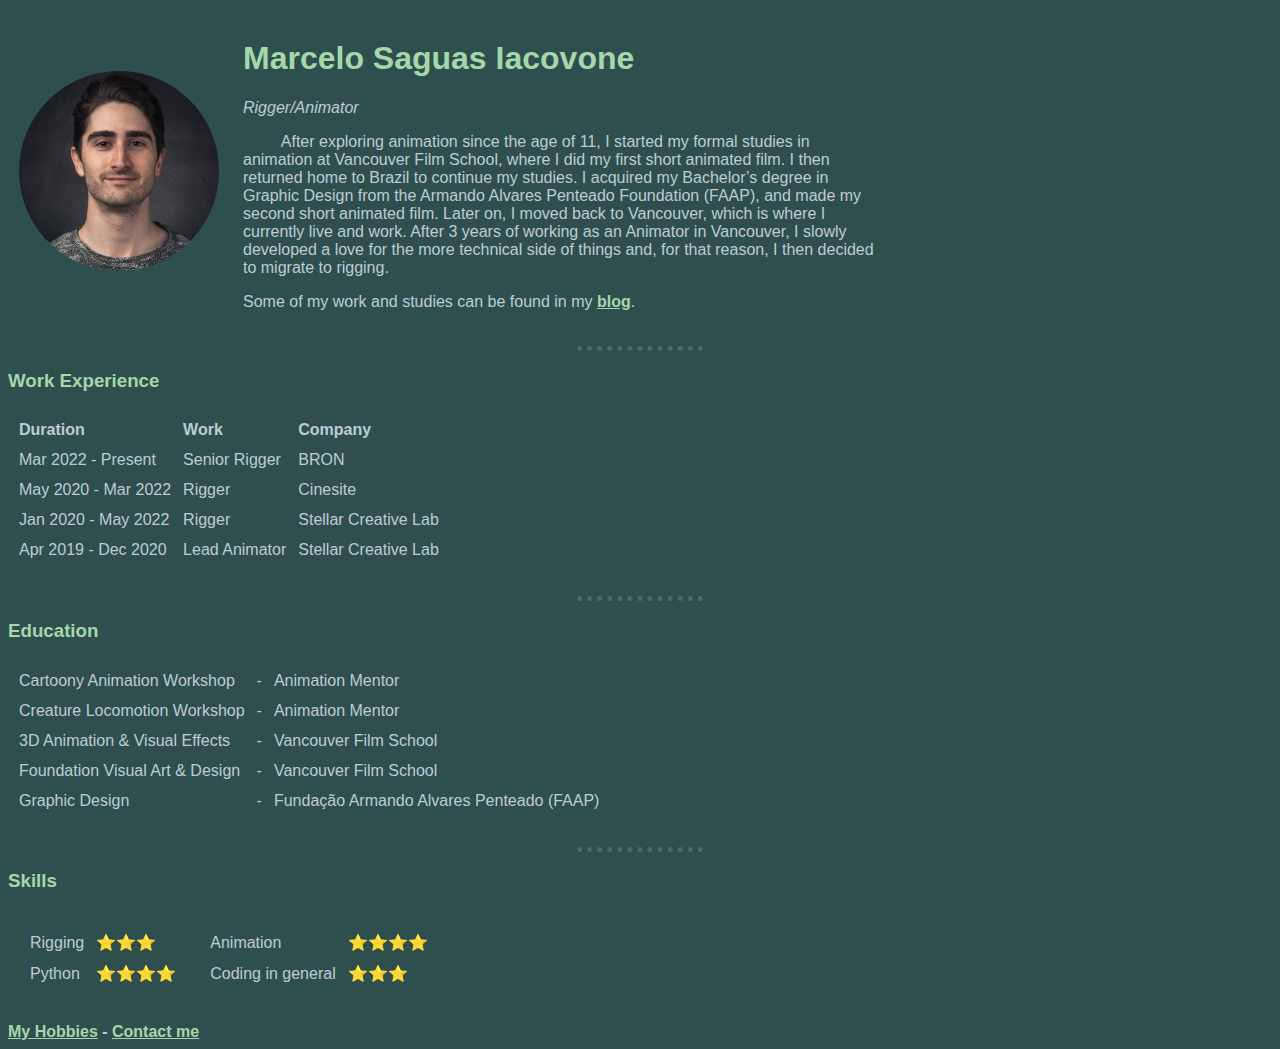
<file: index.html>
<!DOCTYPE html>
<html lang="en">
<head>
    <meta charset="utf-8">
    <title>Marcelo's personal Site</title>
    <link rel="stylesheet" href="css/styles.css">
<body>
<table>
    <tr>
        <td><img src="images/marcelo.png" alt="marcelo profile picture">
        </td>
        <td>
        <td><h1>Marcelo Saguas Iacovone</h1>
            <p><em>Rigger/Animator</em></p>

            <p style="text-indent:1cm;">After exploring animation since the age of 11, I started my formal studies in
                animation at Vancouver Film
                School,
                where I did my first short animated film. I then returned home to Brazil to continue my studies. I
                acquired my
                Bachelor’s degree in Graphic Design from the Armando Alvares Penteado Foundation (FAAP), and made my
                second short
                animated film. Later on, I moved back to Vancouver, which is where I currently live and work. After 3
                years of
                working as an Animator in Vancouver, I slowly developed a love for the more technical side of things
                and, for that
                reason, I then decided to migrate to rigging. </p>
            <p>Some of my work and studies can be found in my <strong><a
                    href="https://www.chelloiaco.com">blog</a></strong>.</p>
        </td>
    </tr>
</table>
<hr>

<h3>Work Experience</h3>
<table>
    <thead>
    <tr>
        <th>Duration</th>
        <th>Work</th>
        <th>Company</th>
    </tr>
    </thead>
    <tbody>
    <tr>
        <td>Mar 2022 - Present</td>
        <td>Senior Rigger</td>
        <td>BRON</td>
    </tr>
    <tr>
        <td>May 2020 - Mar 2022</td>
        <td>Rigger</td>
        <td>Cinesite</td>
    </tr>
    <tr>
        <td>Jan 2020 - May 2022</td>
        <td>Rigger</td>
        <td>Stellar Creative Lab</td>
    </tr>
    <tr>
        <td>Apr 2019 - Dec 2020</td>
        <td>Lead Animator</td>
        <td>Stellar Creative Lab</td>

    </tr>
    </tbody>
</table>
<br>
<hr>

<h3>Education</h3>
<table>
    <tr>
        <td>Cartoony Animation Workshop</td>
        <td>-</td>
        <td>Animation Mentor</td>
    </tr>
    <tr>
        <td>Creature Locomotion Workshop</td>
        <td>-</td>
        <td>Animation Mentor</td>
    </tr>
    <tr>
        <td>3D Animation & Visual Effects</td>
        <td>-</td>
        <td>Vancouver Film School</td>
    </tr>
    <tr>
        <td>Foundation Visual Art & Design</td>
        <td>-</td>
        <td>Vancouver Film School</td>
    </tr>
    <tr>
        <td>Graphic Design</td>
        <td>-</td>
        <td>Fundação Armando Alvares Penteado (FAAP)</td>
    </tr>
</table>
<br>
<hr>

<h3>Skills</h3>
<table>
    <tr>
        <td>
            <table>
                <tr>
                    <td>Rigging</td>
                    <td>⭐⭐⭐</td>
                </tr>
                <tr>
                    <td>Python</td>
                    <td>⭐⭐⭐⭐</td>
                </tr>
            </table>
        </td>
        <td>
            <table>
                <tr>
                    <td>Animation</td>
                    <td>⭐⭐⭐⭐</td>
                </tr>
                <tr>
                    <td>Coding in general</td>
                    <td>⭐⭐⭐</td>
                </tr>
            </table>
        </td>
    </tr>
</table>
<br>

<strong><a href="hobbies.html">My Hobbies</a> - <a href="mailto:marceloiaco@gmail.com" target="_blank">Contact
    me</a></strong>
</body>
</html>
</file>
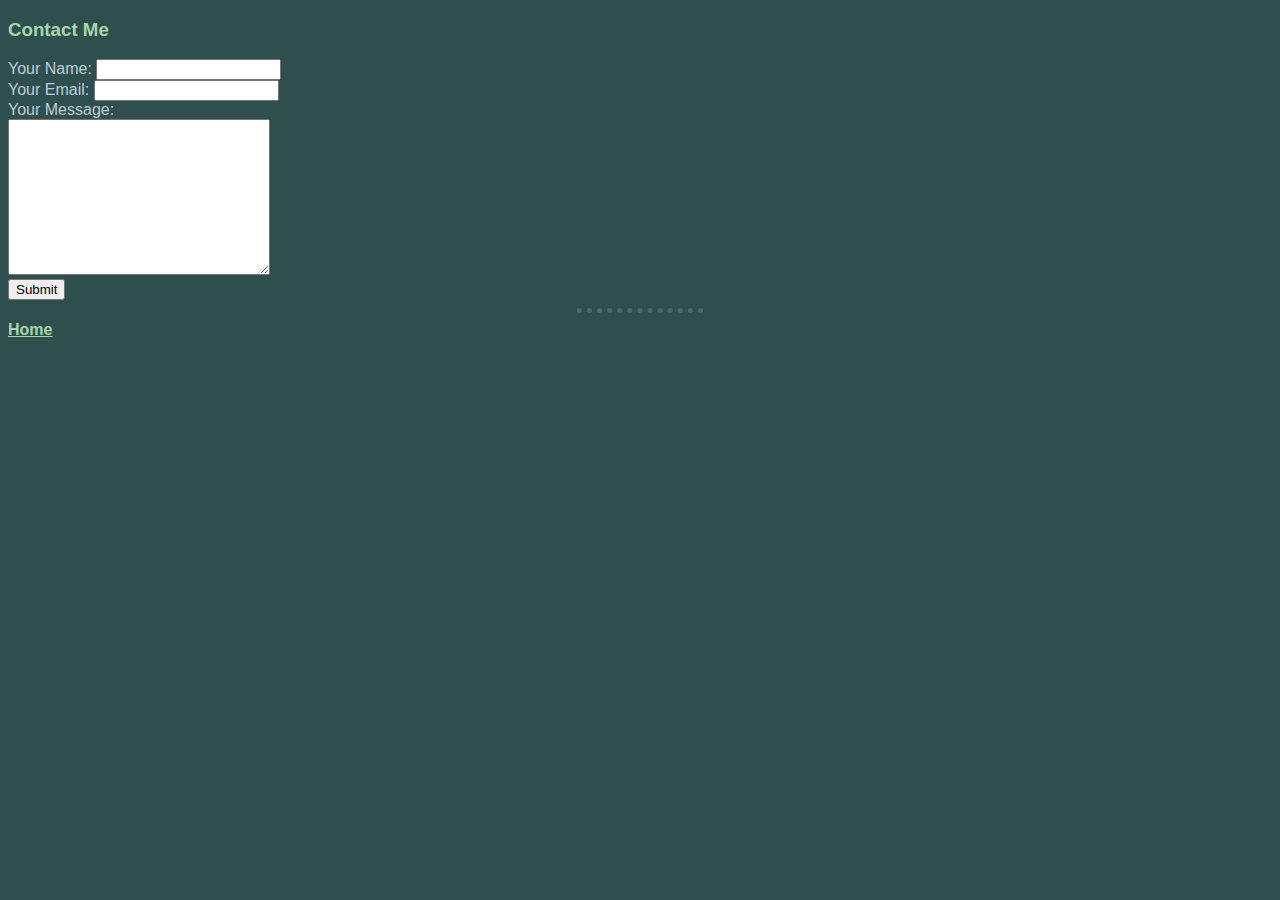
<file: contact.html>
<!DOCTYPE html>
<html lang="en">
<head>
    <meta charset="UTF-8">
    <title>Contact</title>
    <link rel="stylesheet" href="css/styles.css">
</head>
<body>
<h3>Contact Me</h3>
<!--<p><strong>Telephone:</strong> 778 939 5576</p>
<p><strong>email:</strong> chelloiaco@gmail.com</p> -->

<form action="mailto:marceloiaco@gmail.com" target="_blank" method="post" enctype="text/plain">
    <label>Your Name:</label>
    <input type="text" name="yourName">
    <br>
    <label>Your Email:</label>
    <input type="email" name="yourEmail">
    <br>
    <label>Your Message:</label>
    <br>
    <textarea name="yourMessage" cols="30" rows="10"></textarea>
    <br>
    <input type="submit">
</form>

<hr>
<strong><a href="index.html">Home</a></strong>
</body>
</html>
</file>
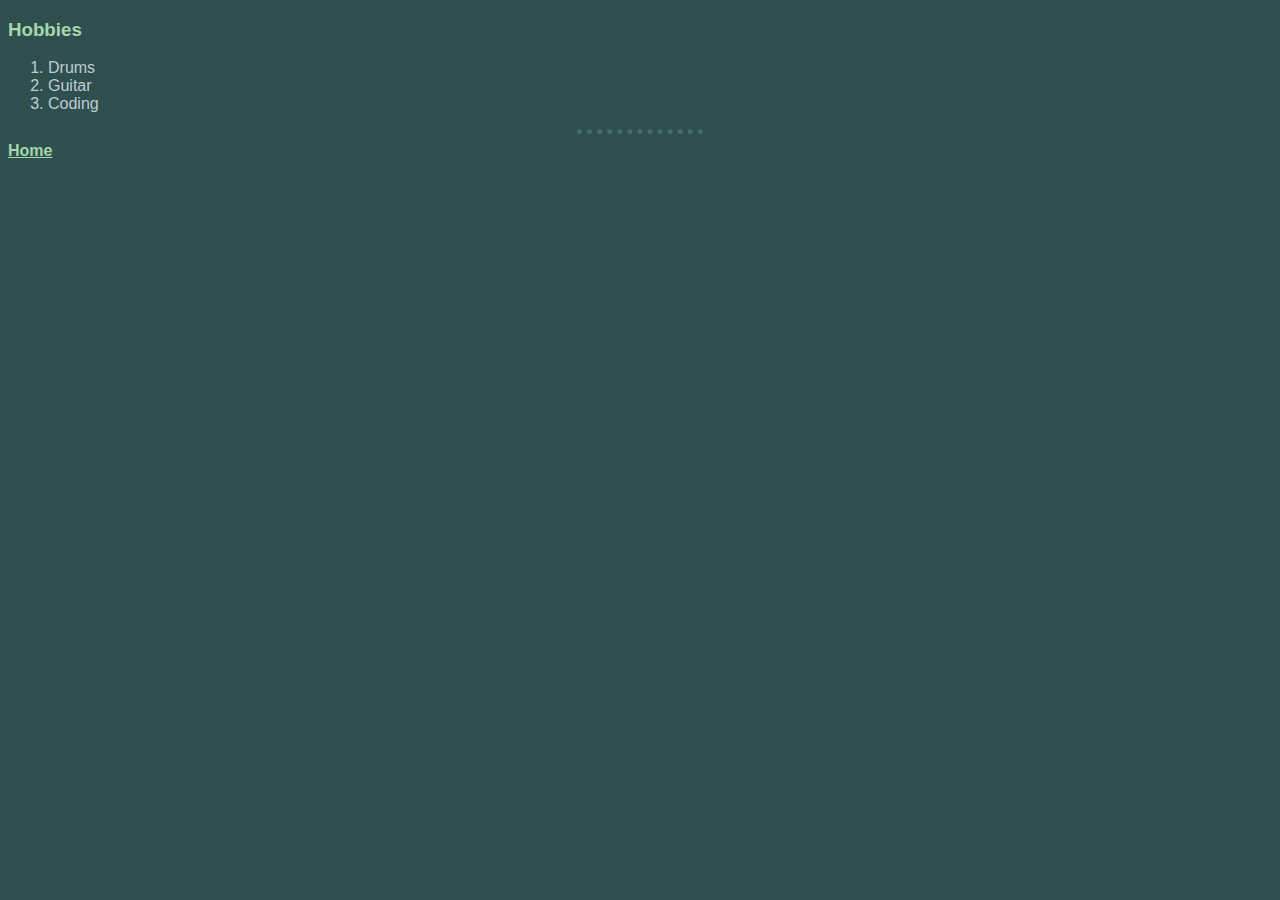
<file: hobbies.html>
<!DOCTYPE html>
<html lang="en">
<head>
    <meta charset="UTF-8">
    <title>My Hobbies</title>
    <link rel="stylesheet" href="css/styles.css">
</head>
<body>
<h3>Hobbies</h3>
<ol>
    <li>Drums</li>
    <li>Guitar</li>
    <li>Coding</li>
</ol>
<hr>
<strong><a href="index.html">Home</a></strong></body>
</html>
</file>
<file: css/styles.css>
body {
    background-color: darkslategray;
    font-family: Arial, sans-serif;
    color: #beccd5;
}

h1, h3 {
    color: #a4d7aa;
}


p {
    width: 80%;
    max-width: 800px;
}

a:link {
    color: #a4d7aa;
}

a:visited {
    color: #53985d;
}

hr {
    color: #446d6e;
    border-style: none;
    border-top-style: dotted;
    border-width: 5px;
    width: 10%;
}

table {
    border-spacing: 10px;
}

th {
    text-align: left;
}
</file>
